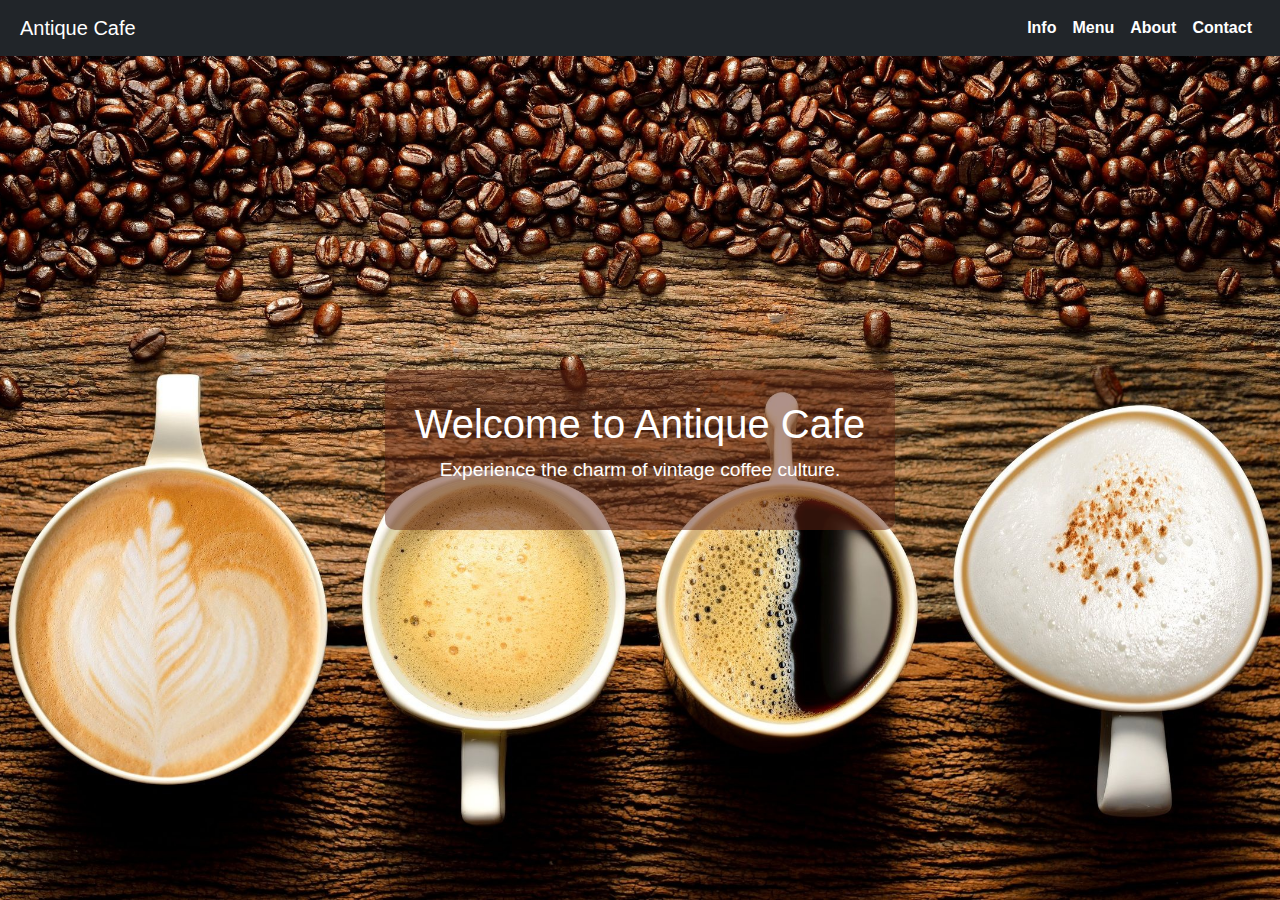
<file: index.html>
<!DOCTYPE html>
<html lang="en">

<head>
    <meta charset="UTF-8">
    <meta name="viewport" content="width=device-width, initial-scale=1.0">
    <title>Cafe</title>
    <link rel="icon" href="about-bg.jpg">
    <link href="https://cdn.jsdelivr.net/npm/bootstrap@5.3.0/dist/css/bootstrap.min.css" rel="stylesheet">
    <link rel="stylesheet" href="style.css">
    <style>
        html, body {
    margin: 0;
    padding: 0;
    height: 100%;
}

.home-section {
    background-image: url('cafe-home.jpg');
    background-size: cover;
    background-position: center;
    background-repeat: no-repeat;
    width: 100%;
    height: 100vh;
    display: flex;
    justify-content: center;
    align-items: center;
}
    </style>
</head>

<body>
    <section id="home" class="home-section">
        <div class="intro-box">
            <h1 class="text-center">Welcome to Antique Cafe</h1>
            <p class="text-center">Experience the charm of vintage coffee culture.</p>
        </div>


        <!-- Desktop Navbar -->
        <nav class="navbar navbar-expand-lg bg-dark text-white p-2 d-none d-lg-flex">
            <div class="container-fluid">
                <a class="navbar-brand text-white" href="#">Antique Cafe</a>
                <div class="collapse navbar-collapse">
                    <ul class="navbar-nav ms-auto">
                        <li class="nav-item">
                            <a class="nav-link text-white" href="index.html"><strong>Info</strong></a>
                        </li>
                        <li class="nav-item">
                            <a class="nav-link text-white" href="menu.html"><strong>Menu</strong></a>
                        </li>
                        <li class="nav-item">
                            <a class="nav-link text-white" href="about.html"><strong>About</strong></a>
                        </li>
                        <li class="nav-item">
                            <a class="nav-link text-white" href="contact.html"><strong>Contact</strong></a>
                        </li>
                    </ul>
                </div>
            </div>
        </nav>

        <!-- Mobile Navbar -->
        <div class="navbar bg-dark text-white p-2 d-lg-none fixed-top">
            <!-- Hamburger Menu -->
            <button class="btn text-white" type="button" data-bs-toggle="offcanvas" data-bs-target="#offcanvasMenu" aria-controls="offcanvasMenu">
                ☰
            </button>
        </div>

        <!-- Offcanvas Menu -->
        <div class="offcanvas offcanvas-start bg-dark text-white" tabindex="-1" id="offcanvasMenu" aria-labelledby="offcanvasMenuLabel">
            <div class="offcanvas-header">
                <h5 class="offcanvas-title" id="offcanvasMenuLabel">Menu</h5>
                <button type="button" class="btn-close text-reset" data-bs-dismiss="offcanvas" aria-label="Close"></button>
            </div>
            <div class="offcanvas-body">
                <ul class="navbar-nav">
                    <li class="nav-item">
                        <a class="nav-link text-white" href="index.html"><strong>Info</strong></a>
                    </li>
                    <li class="nav-item">
                        <a class="nav-link text-white" href="menu.html"><strong>Menu</strong></a>
                    </li>
                    <li class="nav-item">
                        <a class="nav-link text-white" href="about.html"><strong>About</strong></a>
                    </li>
                    <li class="nav-item">
                        <a class="nav-link text-white" href="contact.html"><strong>Contact</strong></a>
                    </li>
                </ul>
            </div>
        </div>
    </section>

    <!-- Add Bootstrap JS -->
    <script src="https://cdn.jsdelivr.net/npm/bootstrap@5.3.0/dist/js/bootstrap.bundle.min.js"></script>
</body>

</html>
</file>
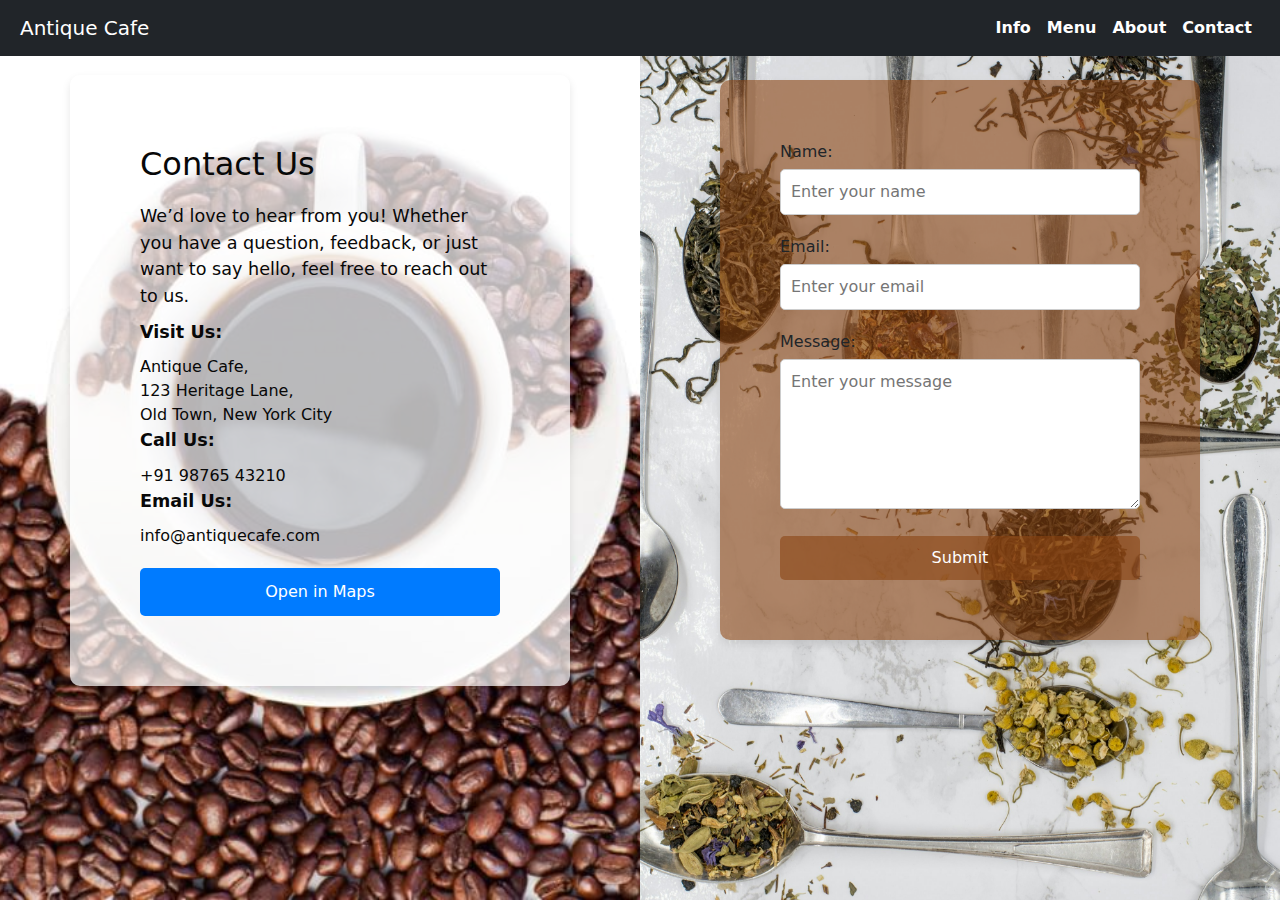
<file: contact.html>
<!DOCTYPE html>
<html lang="en">
<head>
    <meta charset="UTF-8">
    <meta name="viewport" content="width=device-width, initial-scale=1.0">
    <title>Contact Us</title>
    <!-- Include Bootstrap CSS -->
    <link href="https://cdn.jsdelivr.net/npm/bootstrap@5.3.0-alpha1/dist/css/bootstrap.min.css" rel="stylesheet">
    <style>
        /* General contact section styles */
        .contact-section {
            display: flex;
            justify-content: space-between;
            height: 100vh; /* Full page height */
            padding: 0;
            flex-direction: column;
        }

        /* Container for both sections */
        .contact-container {
            display: flex;
            width: 100%;
            flex-direction: column;
            flex: 1;
        }

        /* Left Section: Contact Details */
        .contact-left {
            width: 100%;
            background-image: url("contact-bg.jpg"); /* Background image for left section */
            background-size: cover;
            background-position: center;
            color: rgb(8, 8, 8); /* Text color for the left section */
            padding: 70px;
            box-sizing: border-box;
            margin-top: 5px;
        }

        /* Wrapper for the contact text with transparent white box */
        .contact-left .contact-box {
            background-color: rgba(255, 255, 255, 0.7); /* Transparent white background */
            padding: 70px;
            border-radius: 10px;
            box-shadow: 0 4px 8px rgba(0, 0, 0, 0.1); /* Optional shadow for the box */
        }

        .contact-left h2 {
            font-size: 2rem;
            margin-bottom: 20px;
        }

        .contact-left p {
            font-size: 1.1rem;
            margin-bottom: 10px;
        }

        /* Right Section: Contact Form */
        .contact-right {
            width: 100%;
            background-image: url("about-chai.jpg"); /* Background image for right section */
            background-size: cover;
            background-position: center;
            padding: 80px;
            box-sizing: border-box;
        }

        /* Form styles */
        .contact-form {
            background-color: rgba(139, 69, 19, 0.6); /* Transparent brown background */
            padding: 60px;
            border-radius: 10px;
            box-shadow: 0 4px 8px rgba(0, 0, 0, 0.1);
        }

        .form-group {
            margin-bottom: 20px;
        }

        input[type="text"],
        input[type="email"],
        textarea {
            width: 100%;
            padding: 10px;
            margin-top: 5px;
            border-radius: 5px;
            border: 1px solid #ccc;
            background-color: white;
        }

        textarea {
            resize: vertical;
            min-height: 150px;
        }

        /* Submit button style */
        button {
            padding: 10px 20px;
            background-color: rgba(139, 69, 19, 0.6); /* Green button */
            color: white;
            border: none;
            border-radius: 5px;
            cursor: pointer;
            width: 100%;
        }

        button:hover {
            background-color:rgba(139, 69, 19, 0.1);
        }

        /* Style for Open Maps button */
        .open-maps-btn {
            margin-top: 20px;
            padding: 12px 0px;
            background-color: #007BFF; /* Blue button */
            color: white;
            border: none;
            border-radius: 5px;
            cursor: pointer;
            text-align: center;
            display: block; /* Ensures the button is on a new line */
            width: 100%; /* Ensures it takes the full width of the container */
            text-decoration: none;
        }

        .open-maps-btn:hover {
            background-color: #0056b3;
        }
        

        /* Navbar */
        /* Navbar */
        /* Navbar */
.navbar {
    width: 100%;
    padding: 10px;
    position: fixed;
    top: 0;
    z-index: 100;
    background-color: rgba(0, 0, 0, 0.7);
    backdrop-filter: blur(5px);
    display: flex;
    justify-content: flex-start; /* Align items to the left */
    align-items: center;
}
.navbar button {
    margin-left: 0px;
    margin-right: 1900px;
}




/* Rest of your styles */

        /* Navbar for larger screens */
        @media screen and (min-width: 768px) {
            .contact-left,
            .contact-right {
                width: 50%; /* For larger screens, display sections side by side */
            }

            .contact-container {
                flex-direction: row; /* Display in row layout */
            }
        }

        /* Navbar for smaller screens */
        @media screen and (max-width: 767px) {
            .contact-left,
            .contact-right {
                width: 100%; /* Make sections take full width */
                padding: 20px; /* Reduce padding for small screens */
            }

            .contact-container {
                flex-direction: column; /* Stack sections vertically */
            }
        }
        
    </style>
</head>
<body>
    <nav class="navbar navbar-expand-lg bg-dark text-white p-2 d-none d-lg-flex">
        <div class="container-fluid">
            <a class="navbar-brand text-white" href="#">Antique Cafe</a>
            <div class="collapse navbar-collapse">
                <ul class="navbar-nav ms-auto">
                    <li class="nav-item">
                        <a class="nav-link text-white" href="index.html"><strong>Info</strong></a>
                    </li>
                    <li class="nav-item">
                        <a class="nav-link text-white" href="menu.html"><strong>Menu</strong></a>
                    </li>
                    <li class="nav-item">
                        <a class="nav-link text-white" href="about.html"><strong>About</strong></a>
                    </li>
                    <li class="nav-item">
                        <a class="nav-link text-white" href="contact.html"><strong>Contact</strong></a>
                    </li>
                </ul>
            </div>
        </div>
    </nav>

    <!-- Mobile Navbar -->
    <div class="navbar bg-dark text-white p-2 d-lg-none fixed-top">
        <!-- Hamburger Menu -->
        <button class="btn text-white" type="button" data-bs-toggle="offcanvas" data-bs-target="#offcanvasMenu" aria-controls="offcanvasMenu">
            ☰
        </button>
    </div>

    <!-- Offcanvas Menu -->
    <div class="offcanvas offcanvas-start bg-dark text-white" tabindex="-1" id="offcanvasMenu" aria-labelledby="offcanvasMenuLabel">
        <div class="offcanvas-header">
            <h5 class="offcanvas-title" id="offcanvasMenuLabel">Menu</h5>
            <button type="button" class="btn-close text-reset" data-bs-dismiss="offcanvas" aria-label="Close"></button>
        </div>
        <div class="offcanvas-body">
            <ul class="navbar-nav">
                <li class="nav-item">
                    <a class="nav-link text-white" href="index.html"><strong>Info</strong></a>
                </li>
                <li class="nav-item">
                    <a class="nav-link text-white" href="menu.html"><strong>Menu</strong></a>
                </li>
                <li class="nav-item">
                    <a class="nav-link text-white" href="about.html"><strong>About</strong></a>
                </li>
                <li class="nav-item">
                    <a class="nav-link text-white" href="contact.html"><strong>Contact</strong></a>
                </li>
            </ul>
        </div>
    </div>


    <section id="contact" class="contact-section">
        <div class="contact-container">
            <div class="contact-left">
                <div class="contact-box">
                    <h2>Contact Us</h2>
                    <p>We’d love to hear from you! Whether you have a question, feedback, or just want to say hello, feel free to reach out to us.</p>
                    <p><strong>Visit Us:</strong></p>
                    Antique Cafe,<br>
                    123 Heritage Lane,<br>
                    Old Town, New York City
                    <p><strong>Call Us:</strong></p>
                    +91 98765 43210
                    <p><strong>Email Us:</strong></p>
                    info@antiquecafe.com
                    <a href="https://www.google.com/maps?q=Antique+Cafe,123+Heritage+Lane,Old+Town,New+York+City" class="open-maps-btn" target="_blank">
                        Open in Maps
                    </a>
                </div>
            </div>

            <div class="contact-right">
                <form action="#" method="POST" class="contact-form">
                    <div class="form-group">
                        <label for="name">Name:</label>
                        <input type="text" id="name" name="name" placeholder="Enter your name">
                    </div>
                    <div class="form-group">
                        <label for="email">Email:</label>
                        <input type="email" id="email" name="email" placeholder="Enter your email">
                    </div>
                    <div class="form-group">
                        <label for="message">Message:</label>
                        <textarea id="message" name="message" placeholder="Enter your message"></textarea>
                    </div>
                    <button type="submit">Submit</button>
                </form>
            </div>
        </div>
    </section>

    <!-- Bootstrap JS -->
    <script src="https://cdn.jsdelivr.net/npm/bootstrap@5.3.0-alpha1/dist/js/bootstrap.bundle.min.js"></script>
</body>
</html>
</file>
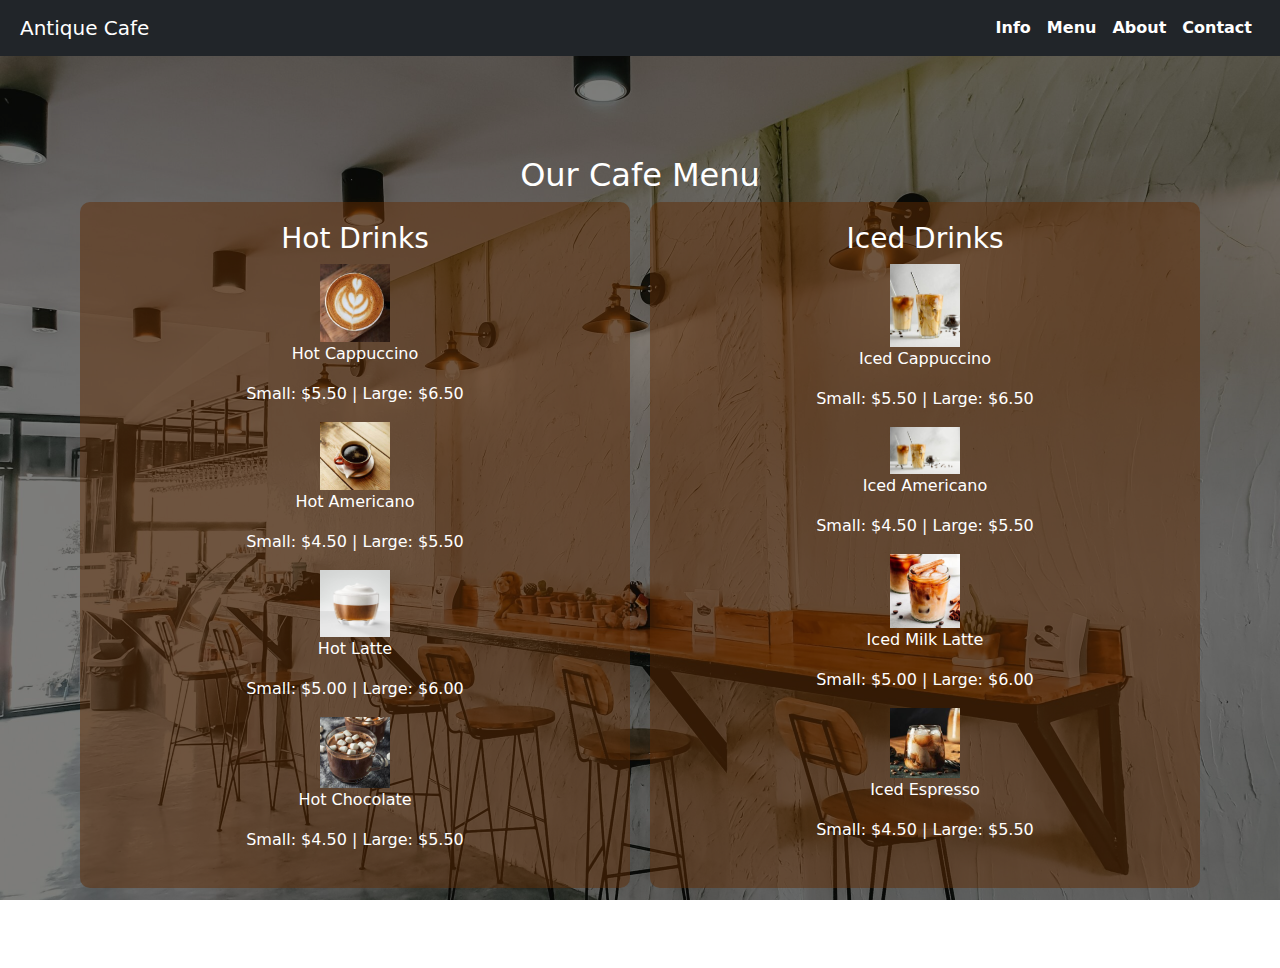
<file: menu.html>
<!DOCTYPE html>
<html lang="en">

<head>
    <meta name="viewport" content="width=device-width, initial-scale=1.0">

    <link rel="stylesheet" href="style.css">
    <style>
        /* Global Reset */
        * {
            margin: 0;
            padding: 0;
            box-sizing: border-box;
        }

        html, body {
            width: 100%;
            height: 100%;
            overflow-x: hidden; /* Prevent horizontal scroll */
        }

        /* Menu Section */
        #menu {
            background-image: url('cafe-menu.jpg'); /* Replace with your desired image */
            background-size: cover;
            background-position: center;
            background-attachment: fixed; /* Fixed background image */
            padding: 50px 50px;
            text-align: center;
            color: #fff;
            position: relative;
            min-height: 100vh; /* Ensure the section takes full viewport height */
        }

        #menu::after {
            content: '';
            position: absolute;
            top: 0;
            left: 0;
            right: 0;
            bottom: 0;
            background-color: rgba(0, 0, 0, 0.5);
            z-index: 1;
        }

        #menu h2 {
            font-size: 2rem;
            margin-top: 50px;
            position: relative;
            z-index: 2;
        }

        .menu-container {
            display: flex;
            flex-wrap: wrap;
            justify-content: center;
            gap: 20px;
            position: relative;
            z-index: 2;
            width: 100%; /* Prevent flexbox from exceeding container width */
            padding: 20px;
        }

        .menu-box {
            background-color: rgba(96, 44, 4, 0.5);
            color: #fff;
            border-radius: 10px;
            padding: 20px;
            flex: 1 1 calc(45% - 20px); /* Prevent content from overflowing */
            margin-bottom: 20px;
            box-sizing: border-box;
        }

        .menu-item img {
            max-width: 70px; /* Ensure images do not exceed their container */
            height: auto;
        }

        .navbar {
            width: 100%;
            padding: 10px;
            position: fixed;
            top: 0;
            z-index: 1000;
            background-color: rgba(0, 0, 0, 0.7);
            backdrop-filter: blur(5px);
            display: flex;
            justify-content: space-between;
            align-items: center;
        }

        @media screen and (max-width: 768px) {
            #menu h2 {
                font-size: 1.5rem;
                margin-top: 100px;
            }

            .menu-container {
                padding: 0 10px;
            }

            .menu-box {
                flex: 1 1 100%;
                min-width: 100%;
                margin-bottom: 20px;
            }
        }

        @media screen and (min-width: 769px) {
            .menu-container {
                padding: 0 30px;
            }

            .menu-box {
                flex: 1 1 22%;
                min-width: 280px;
                margin-bottom: 30px;
            }
        }
    </style>
    <link href="https://cdn.jsdelivr.net/npm/bootstrap@5.3.0/dist/css/bootstrap.min.css" rel="stylesheet">
</head>

<body>
    <nav class="navbar navbar-expand-lg bg-dark text-white p-2 d-none d-lg-flex">
        <div class="container-fluid">
            <a class="navbar-brand text-white" href="#">Antique Cafe</a>
            <div class="collapse navbar-collapse">
                <ul class="navbar-nav ms-auto">
                    <li class="nav-item">
                        <a class="nav-link text-white" href="index.html"><strong>Info</strong></a>
                    </li>
                    <li class="nav-item">
                        <a class="nav-link text-white" href="menu.html"><strong>Menu</strong></a>
                    </li>
                    <li class="nav-item">
                        <a class="nav-link text-white" href="about.html"><strong>About</strong></a>
                    </li>
                    <li class="nav-item">
                        <a class="nav-link text-white" href="contact.html"><strong>Contact</strong></a>
                    </li>
                </ul>
            </div>
        </div>
    </nav>

    <!-- Mobile Navbar -->
    <div class="navbar bg-dark text-white p-2 d-lg-none fixed-top">
        <!-- Hamburger Menu -->
        <button class="btn text-white" type="button" data-bs-toggle="offcanvas" data-bs-target="#offcanvasMenu" aria-controls="offcanvasMenu">
            ☰
        </button>
    </div>

    <!-- Offcanvas Menu -->
    <div class="offcanvas offcanvas-start bg-dark text-white" tabindex="-1" id="offcanvasMenu" aria-labelledby="offcanvasMenuLabel">
        <div class="offcanvas-header">
            <h5 class="offcanvas-title" id="offcanvasMenuLabel">Menu</h5>
            <button type="button" class="btn-close text-reset" data-bs-dismiss="offcanvas" aria-label="Close"></button>
        </div>
        <div class="offcanvas-body">
            <ul class="navbar-nav">
                <li class="nav-item">
                    <a class="nav-link text-white" href="index.html"><strong>Info</strong></a>
                </li>
                <li class="nav-item">
                    <a class="nav-link text-white" href="menu.html"><strong>Menu</strong></a>
                </li>
                <li class="nav-item">
                    <a class="nav-link text-white" href="about.html"><strong>About</strong></a>
                </li>
                <li class="nav-item">
                    <a class="nav-link text-white" href="contact.html"><strong>Contact</strong></a>
                </li>
            </ul>
        </div>
    </div>

    <!-- Main Content -->
    <section id="menu">
        <h2>Our Cafe Menu</h2>
        <div class="menu-container">
            <div class="menu-box">
                <h3>Hot Drinks</h3>
                <div class="menu-item">
                    <img src="Hot-cappucino.jpg" alt="Hot Cappuccino">
                    <div class="menu-item-details">
                        <p>Hot Cappuccino</p>
                        <p class="price">Small: $5.50 | Large: $6.50</p>
                    </div>
                </div>
                <div class="menu-item">
                    <img src="Hot-americanno.jpg" alt="Hot Americano">
                    <div class="menu-item-details">
                        <p>Hot Americano</p>
                        <p class="price">Small: $4.50 | Large: $5.50</p>
                    </div>
                </div>
                <div class="menu-item">
                    <img src="Hot-latte.jpg" alt="Hot Latte">
                    <div class="menu-item-details">
                        <p>Hot Latte</p>
                        <p class="price">Small: $5.00 | Large: $6.00</p>
                    </div>
                </div>
                <div class="menu-item">
                    <img src="Hot-chocolate.jpg" alt="Hot Chocolate">
                    <div class="menu-item-details">
                        <p>Hot Chocolate</p>
                        <p class="price">Small: $4.50 | Large: $5.50</p>
                    </div>
                </div>
            </div>

            <!-- Iced Drinks Section -->
            <div class="menu-box">
                <h3>Iced Drinks</h3>
                <div class="menu-item">
                    <img src="Iced-cappuccino.jpg" alt="Iced Cappuccino">
                    <div class="menu-item-details">
                        <p>Iced Cappuccino</p>
                        <p class="price">Small: $5.50 | Large: $6.50</p>
                    </div>
                </div>
                <div class="menu-item">
                    <img src="Iced-americano.jpg" alt="Iced Americano">
                    <div class="menu-item-details">
                        <p>Iced Americano</p>
                        <p class="price">Small: $4.50 | Large: $5.50</p>
                    </div>
                </div>
                <div class="menu-item">
                    <img src="Iced-milklatte.jpg" alt="Iced Milk Latte">
                    <div class="menu-item-details">
                        <p>Iced Milk Latte</p>
                        <p class="price">Small: $5.00 | Large: $6.00</p>
                    </div>
                </div>
                <div class="menu-item">
                    <img src="Iced-espresso.jpg" alt="Iced Espresso">
                    <div class="menu-item-details">
                        <p>Iced Espresso</p>
                        <p class="price">Small: $4.50 | Large: $5.50</p>
                    </div>
                </div>
            </div>
        </div>
    </section>

    <script src="https://cdn.jsdelivr.net/npm/bootstrap@5.3.0/dist/js/bootstrap.bundle.min.js"></script>
</body>

</html>
</file>
<file: style.css>
.intro-box {
    background-color: rgb(96 35 19 / 50%);
    padding: 30px;
    border-radius: 10px;
    display: inline-block;
    z-index: 2;
    position: relative;
    font-size: larger;
}
.home-section {
    width: 100%;
    height: 100vh;
    position: relative; 
    display: flex;
    justify-content: center;
    align-items: center;
    color: white; 
    overflow: hidden; 
}

.home-section img {
    width: 100%;
    height: 100%;
    object-fit: cover; 
    background-repeat: no-repeat;
    position: absolute; 
    top: 0;
    left: 0;
    z-index: -1; 
}
@media screen and (max-width: 768px) {
    .home-section img {
        width: 110%; 
        left: -5%; 
    }
}
/* Global styles */
body {
    font-family: 'Arial', sans-serif;
    margin: 0;
    padding: 0;
    color: #f4f3f3;
}
/* Navbar */
.navbar {
    display: flex;
    justify-content: space-between; /* Align items with space between */
    padding: 20px;
    position: fixed;
    top: 0;
    width: 100%;
    z-index: 1000;
    background-color: rgba(0, 0, 0, 0.7); /* Semi-transparent black */
    backdrop-filter: blur(5px);
}

/* Hamburger menu */
/* Hamburger menu button */
.hamburger-menu {
    font-size: 2rem;
    background: none;
    border: none;
    color: white;
    cursor: pointer;
    display: none;
    transition: transform 0.3s ease, color 0.3s ease;
}

.hamburger-menu:hover {
    transform: rotate(90deg); /* Rotate on hover */
    color: #a0522d; /* Change color */
}

/* Navbar links (hidden by default) */
.navbar-links {
    display: none;
    flex-direction: column;
    background-color: rgba(30, 30, 30, 0.95); /* Darker background */
    position: absolute;
    top: 60px;
    right: 10px;
    width: 220px;
    padding: 5px;
    border-radius: 8px;
    z-index: 1000;
    box-shadow: 0 4px 8px rgba(0, 0, 0, 0.5); /* Shadow for depth */
    transform: scale(0.9);
    transition: transform 0.3s ease, opacity 0.3s ease;
    opacity: 0;
    justify-content: space-around;
    gap: 20px;
}

.navbar-links.show {
    display: flex;
    opacity: 1;
    transform: scale(1); /* Expand smoothly */
}

/* Individual menu items */
.navbar-links li {
    margin: 10px 0;
    list-style: none;
}

.navbar-links a {
    color: white; /* Text color */
    font-size: 1.2rem;
    padding: 20px;
    border-radius: 5px;
    transition: background-color 0.3s ease, color 0.3s ease;
    display: block; /* Ensure clickable area covers full width */
    text-align: center;
}

.navbar-links a:hover {
    background-color: #a0522d; /* Highlight background */
    color: white; /* Ensure contrast */
    box-shadow: 0 3px 6px rgba(0, 0, 0, 0.3);
}

/* Display hamburger menu button on all screens */
.hamburger-menu {
    display: block;
}

/* Navbar for larger screens */
@media screen and (min-width: 768px) {
    .hamburger-menu {
        display: none; /* Hide hamburger on larger screens */
    }

    .navbar-links {
        display: flex !important; /* Always show links on larger screens */
        flex-direction: row;
        position: static;
        background: none;
        box-shadow: none;
        padding: 0;
        opacity: 1;
        transform: none;
    }

    .navbar-links li {
        margin: 0;
    }

    .navbar-links a {
        padding: 0;
    }
}



/* Overall section styles */
</file>
